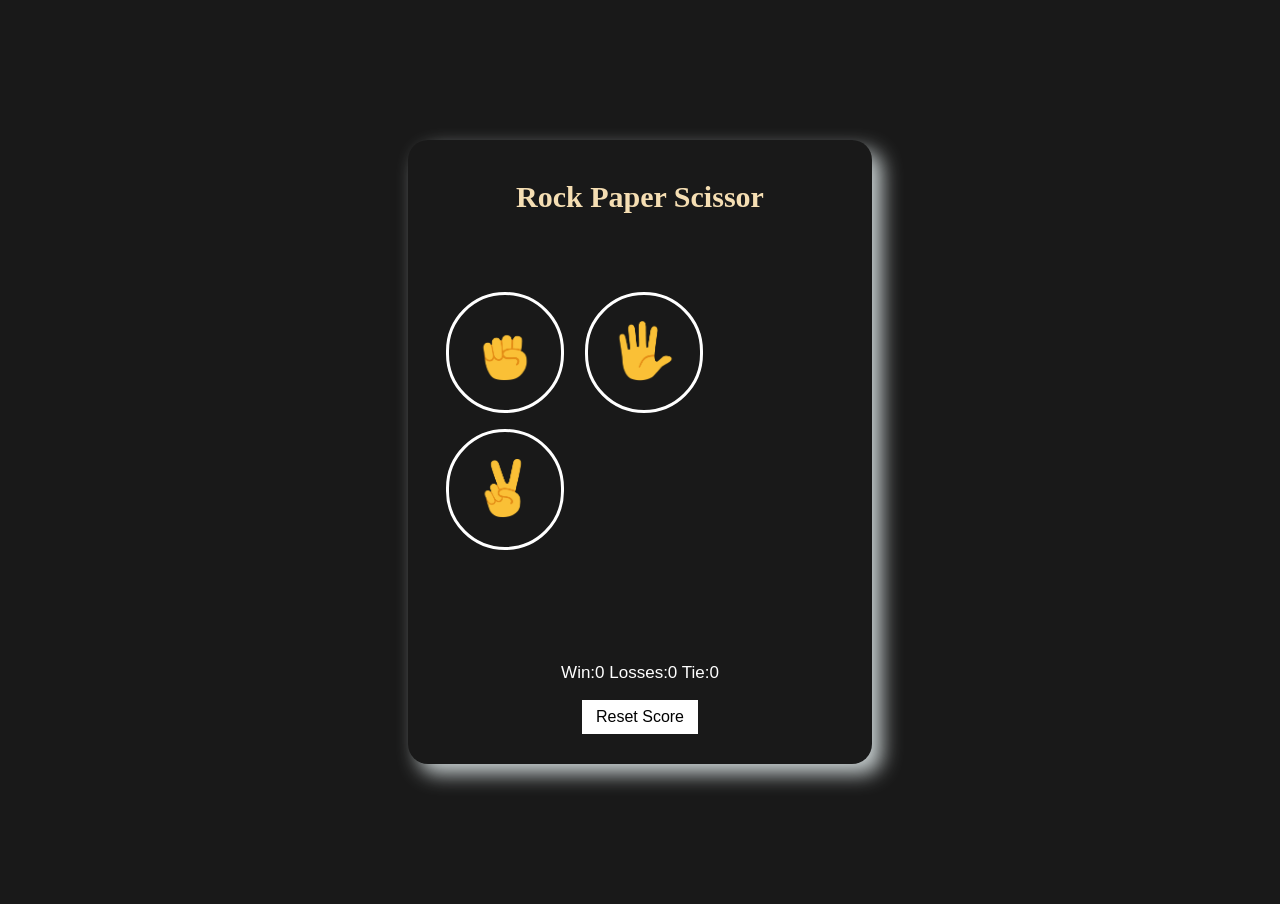
<file: index.html>
<!DOCTYPE html>
<html lang="en">
<head>
	<meta charset="UTF-8">
	<meta name="viewport" content="width=device-width, initial-scale=1.0">
	<title>Game</title>
</head>
<link rel="stylesheet" href="style.css">
<body>
	<div class="container">
		<p class="game">Rock Paper Scissor</p>
		<div class="emojis">
			<button onclick="playGame('rock')" class="move"><img src="images/rock.png" class="icon"></button>
			<button onclick="playGame('paper')" class="move"><img src="images/paper.png" class="icon"></button>
			<button onclick="playGame('scissor')" class="move"><img src="images/scissor.png" class="icon"></button>
		</div>
		<p class="results"></p>
		<p class="display"></p>
		<p class="score"></p>
		<button class="reset-button" onclick="
		resetScore();
		">Reset Score</button>
	</div>
	<script src="script.js"></script>
</body>
</html>
</file>
<file: style.css>
body{
		background-color: rgb(25,25,25);
		color: white;
		font-family:Arial, Helvetica, sans-serif;
		font-size: 17px;
	}
	.container{
		margin:140px 400px;
		display: flex;
		flex-direction: column;
		align-items: center;
		padding: 30px;
		border-radius: 20px;
		box-shadow:10px 10px 20px rgba(210, 219, 220, 0.942);
	}
	.game{
		font-size: 30px;
		font-weight: bold;
		color: wheat;
		font-family: 'Times New Roman', Times, serif;
		margin:10px 0px 70px 0px;

	}
	.icon{
		height: 60px;
		width: 60px;
	}
	.move{
		background-color: transparent;
		border: 3px solid white;
		margin:8px;
		padding: 26px;
		border-radius: 100px;
	}
	.reset-button{
		padding: 8px 14px;
		font-size: 16px;
		border: none;
		background-color: white;
	}
	.results{
		font-weight: bold;
		font-size: 24px;
		margin-top: 30px;
	}
</file>
